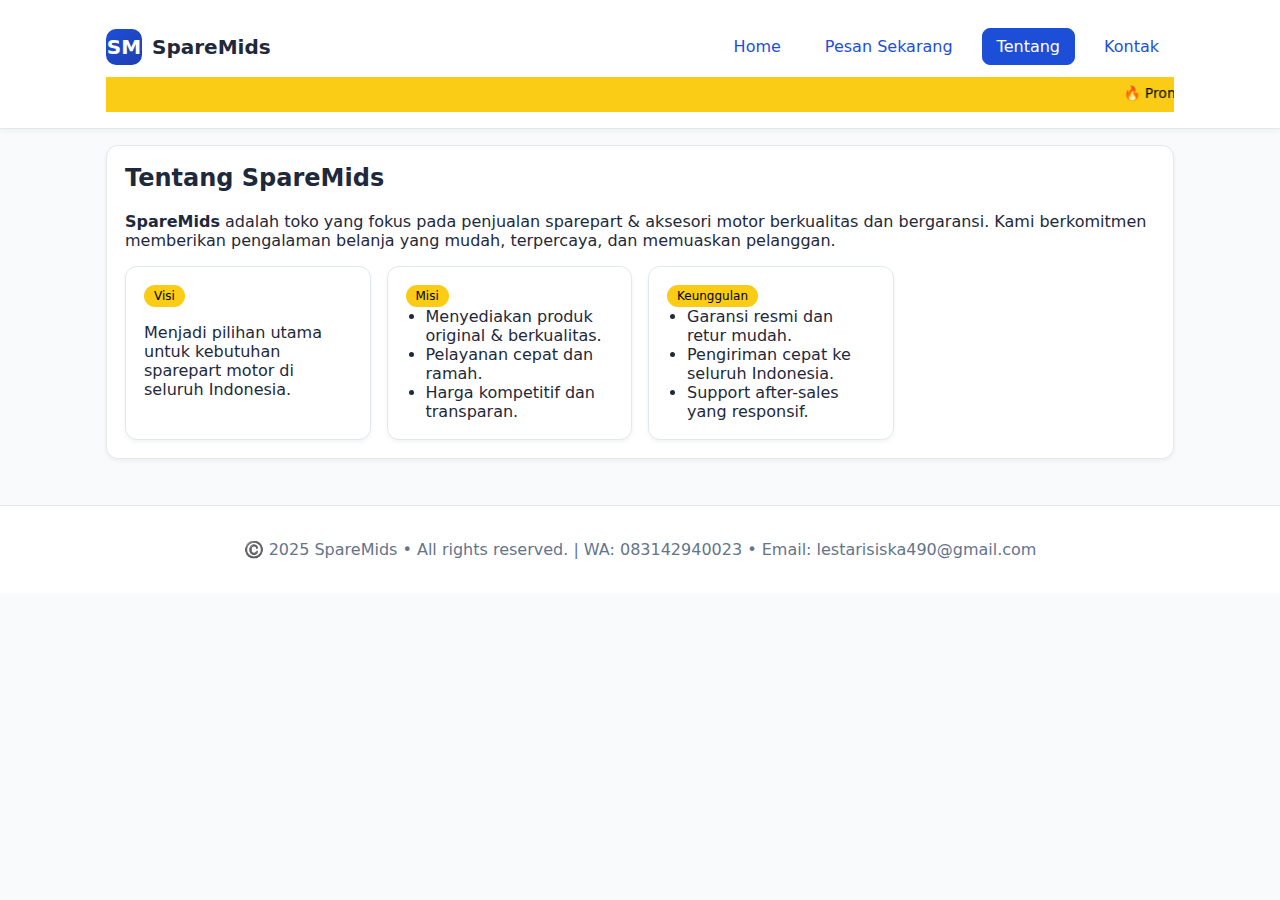
<file: about.html>
<!doctype html>
<html lang="id">
<head>
  <meta charset="utf-8">
  <meta name="viewport" content="width=device-width, initial-scale=1">
  <title>Tentang • SpareMids</title>
  <link rel="stylesheet" href="styles.css">
</head>
<body>

<header class="header">
  <div class="container">
    <div class="nav">
      <div class="logo">
        <div class="logo-badge">SM</div> SpareMids
      </div>
      <nav class="navlinks">
        <a href="index.html">Home</a>
        <a href="order.html">Pesan Sekarang</a>
        <a href="about.html" class="active">Tentang</a>
        <a href="contack.html">Kontak</a>
      </nav>
    </div>
    <div class="topbar">
      <marquee behavior="scroll" direction="left" scrollamount="6">
        🔥 Promo Agustus: Diskon 20% untuk semua oli! | Gratis ongkir untuk pembelian ≥ Rp500.000 | Garansi produk asli 100%.
      </marquee>
    </div>
  </div>
</header>

<main class="container">
  <div class="card">
    <h2 style="margin-top:0">Tentang SpareMids</h2>
    <p>
      <strong>SpareMids</strong> adalah toko yang fokus pada penjualan sparepart & aksesori motor berkualitas dan bergaransi.
      Kami berkomitmen memberikan pengalaman belanja yang mudah, terpercaya, dan memuaskan pelanggan.
    </p>

    <div class="grid" style="margin-top:12px">
      <div class="card">
        <div class="badge">Visi</div>
        <p>Menjadi pilihan utama untuk kebutuhan sparepart motor di seluruh Indonesia.</p>
      </div>
      <div class="card">
        <div class="badge">Misi</div>
        <ul style="padding-left:20px;margin:0">
          <li>Menyediakan produk original & berkualitas.</li>
          <li>Pelayanan cepat dan ramah.</li>
          <li>Harga kompetitif dan transparan.</li>
        </ul>
      </div>
      <div class="card">
        <div class="badge">Keunggulan</div>
        <ul style="padding-left:20px;margin:0">
          <li>Garansi resmi dan retur mudah.</li>
          <li>Pengiriman cepat ke seluruh Indonesia.</li>
          <li>Support after-sales yang responsif.</li>
        </ul>
      </div>
    </div>
  </div>
</main>

<footer>
  <div class="container">
    ©️ 2025 SpareMids • All rights reserved. | WA: 083142940023 • Email: lestarisiska490@gmail.com
  </div>
</footer>

<script src="main.js"></script>
</body>
</html>
</file>
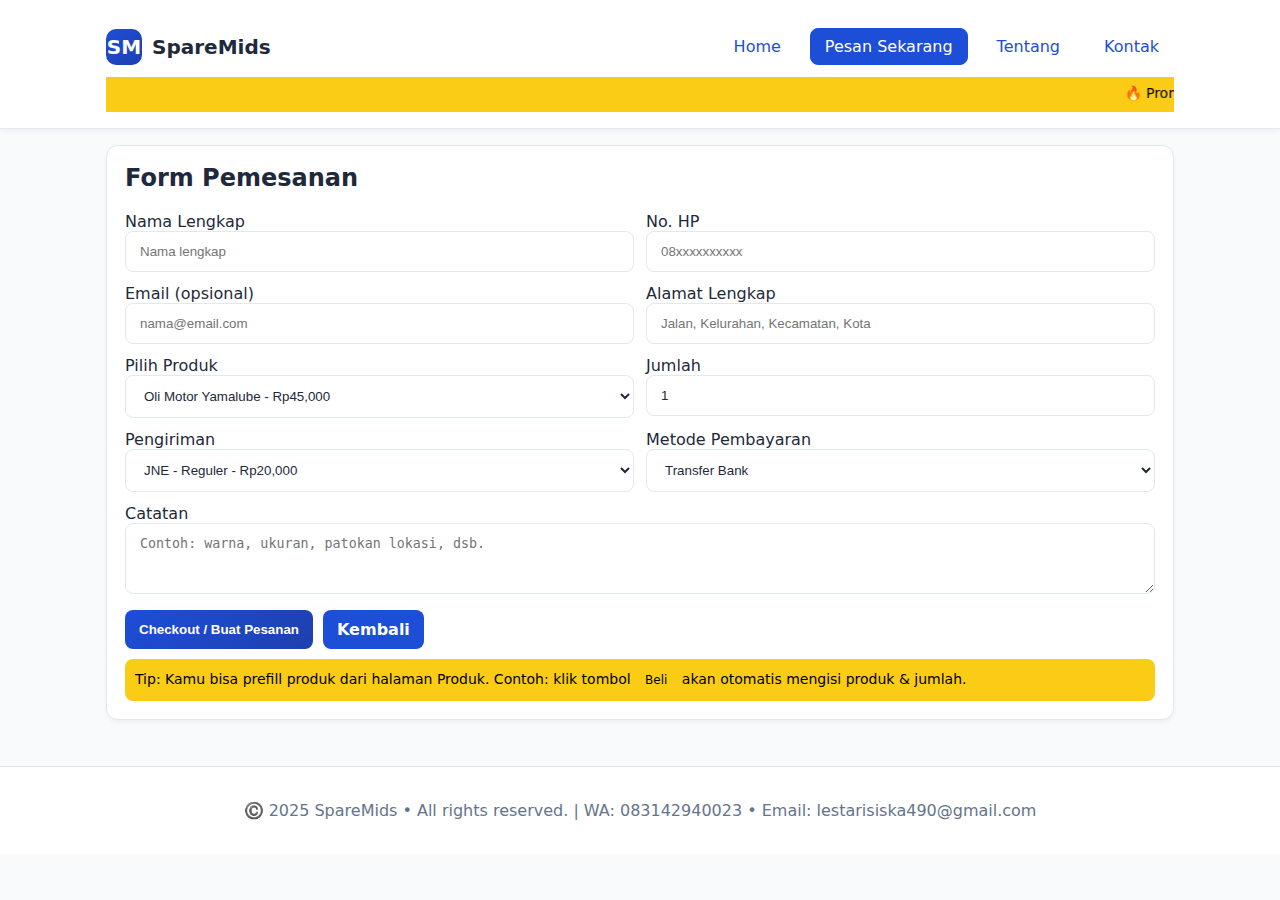
<file: order.html>
<!doctype html>
<html lang="id">
<head>
  <meta charset="utf-8">
  <meta name="viewport" content="width=device-width, initial-scale=1">
  <title>Pemesanan • SpareMids</title>
  <link rel="stylesheet" href="styles.css">
</head>
<body>

<header class="header">
  <div class="container">
    <div class="nav">
      <div class="logo">
        <div class="logo-badge">SM</div> SpareMids
      </div>
      <nav class="navlinks">
        <a href="index.html">Home</a>
        <a href="order.html" class="active">Pesan Sekarang</a>
        <a href="about.html">Tentang</a>
        <a href="contact.html">Kontak</a>
      </nav>
    </div>
    <div class="topbar">
      <marquee behavior="scroll" direction="left" scrollamount="6">
        🔥 Promo Agustus: Diskon 20% untuk semua oli! | Gratis ongkir untuk pembelian ≥ Rp500.000 | Garansi produk asli 100%.
      </marquee>
    </div>
  </div>
</header>

<main class="container">
  <div class="card">
    <h2 style="margin-top:0">Form Pemesanan</h2>
    <form id="order-form" class="form">
      <div class="row">
        <div>
          <label>Nama Lengkap</label>
          <input class="input" name="fullname" placeholder="Nama lengkap" required>
        </div>
        <div>
          <label>No. HP</label>
          <input class="input" name="phone" placeholder="08xxxxxxxxxx" required>
        </div>
      </div>
      <div class="row">
        <div>
          <label>Email (opsional)</label>
          <input class="input" type="email" name="email" placeholder="nama@email.com">
        </div>
        <div>
          <label>Alamat Lengkap</label>
          <input class="input" name="address" placeholder="Jalan, Kelurahan, Kecamatan, Kota" required>
        </div>
      </div>
      <div class="row">
        <div>
          <label>Pilih Produk</label>
          <select id="product" name="product" required></select>
        </div>
        <div>
          <label>Jumlah</label>
          <input id="qty" class="input" type="number" min="1" step="1" name="qty" value="1" required>
        </div>
      </div>
      <div class="row">
        <div>
          <label>Pengiriman</label>
          <select id="shipping" name="shipping"></select>
        </div>
        <div>
          <label>Metode Pembayaran</label>
          <select class="input" name="payment" required>
            <option value="Transfer Bank">Transfer Bank</option>
            <option value="VA / QRIS">VA / QRIS</option>
            <option value="COD (Tunai)">COD (Tunai)</option>
          </select>
        </div>
      </div>
      <div>
        <label>Catatan</label>
        <textarea class="input" name="note" rows="3" placeholder="Contoh: warna, ukuran, patokan lokasi, dsb."></textarea>
      </div>
      <div style="display:flex;gap:10px;flex-wrap:wrap">
        <button class="btn btn-primary" type="submit">Checkout / Buat Pesanan</button>
        <a class="btn" href="index.html">Kembali</a>
      </div>
    </form>
    <div class="alert" style="margin-top:10px">
      Tip: Kamu bisa prefill produk dari halaman Produk. Contoh: klik tombol <span class="badge">Beli</span> akan otomatis mengisi produk & jumlah.
    </div>
  </div>
</main>

<footer>
  <div class="container">
    ©️ 2025 SpareMids • All rights reserved. | WA: 083142940023 • Email: lestarisiska490@gmail.com
  </div>
</footer>

<script src="main.js"></script>
</body>
</html>
</file>
<file: styles.css>
:root {
  --brand: #1d4ed8;
  --brand-dark: #1e40af;
  --accent: #facc15;
  --bg: #f8fafc;
  --card: #ffffff;
  --text: #1e293b;
  --muted: #64748b;
  --border: #e2e8f0;
  --shadow: rgba(0, 0, 0, 0.05);
}

* {
  box-sizing: border-box;
}

html, body {
  margin: 0;
  padding: 0;
  font-family: 'Poppins', system-ui, sans-serif;
  background: var(--bg);
  color: var(--text);
}

a {
  color: var(--brand);
  text-decoration: none;
  transition: color 0.2s ease;
}
a:hover {
  color: var(--brand-dark);
}

.container {
  max-width: 1100px;
  margin: 0 auto;
  padding: 16px;
}

.header {
  position: sticky;
  top: 0;
  background: var(--card);
  border-bottom: 1px solid var(--border);
  box-shadow: 0 2px 6px var(--shadow);
  z-index: 50;
}

.nav {
  display: flex;
  align-items: center;
  justify-content: space-between;
  gap: 16px;
  padding: 12px 0;
}

.logo {
  display: flex;
  align-items: center;
  gap: 10px;
  font-weight: 700;
  font-size: 20px;
}

.logo-badge {
  width: 36px;
  height: 36px;
  border-radius: 10px;
  background: linear-gradient(135deg, var(--brand), var(--brand-dark));
  display: grid;
  place-items: center;
  color: white;
  font-weight: 900;
}

.navlinks {
  display: flex;
  gap: 14px;
}
.navlinks a {
  padding: 8px 14px;
  border-radius: 8px;
  background: transparent;
  border: 1px solid transparent;
  transition: all 0.3s ease;
}
.navlinks a:hover,
.navlinks a.active {
  background: var(--brand);
  color: white;
  border-color: var(--brand);
}

.topbar {
  padding: 8px 0;
  background: var(--accent);
  color: #000;
  font-size: 14px;
}

.layout {
  display: grid;
  grid-template-columns: 260px 1fr;
  gap: 18px;
  margin-top: 18px;
}

.sidebar {
  background: var(--card);
  border: 1px solid var(--border);
  border-radius: 12px;
  padding: 14px;
  box-shadow: 0 2px 4px var(--shadow);
}

.card {
  background: var(--card);
  border: 1px solid var(--border);
  border-radius: 12px;
  padding: 18px;
  box-shadow: 0 2px 4px var(--shadow);
}

.grid {
  display: grid;
  grid-template-columns: repeat(auto-fill, minmax(220px, 1fr));
  gap: 16px;
}

.product img {
  width: 100%;
  height: 150px;
  object-fit: cover;
  border-radius: 10px;
  border: 1px solid var(--border);
  transition: transform 0.3s ease;
}
.product img:hover {
  transform: scale(1.05);
}

.btn {
  display: inline-flex;
  align-items: center;
  justify-content: center;
  padding: 10px 14px;
  border-radius: 8px;
  border: none;
  background: var(--brand);
  color: white;
  cursor: pointer;
  font-weight: 600;
  transition: all 0.3s ease;
}
.btn:hover {
  background: var(--brand-dark);
}
.btn-primary {
  background: linear-gradient(135deg, var(--brand), var(--brand-dark));
}
.btn-primary:hover {
  filter: brightness(1.05);
}

.price {
  font-weight: 700;
  font-size: 18px;
  color: var(--brand-dark);
}

.badge {
  display: inline-block;
  background: var(--accent);
  color: #000;
  padding: 4px 10px;
  border-radius: 999px;
  font-size: 12px;
  font-weight: 500;
}

footer {
  margin-top: 30px;
  border-top: 1px solid var(--border);
  padding: 18px 0;
  color: var(--muted);
  background: var(--card);
  text-align: center;
}

.form {
  display: grid;
  gap: 12px;
}
.input, select, textarea {
  width: 100%;
  padding: 12px 14px;
  border-radius: 8px;
  border: 1px solid var(--border);
  background: var(--card);
  color: var(--text);
}
.row {
  display: grid;
  grid-template-columns: 1fr 1fr;
  gap: 12px;
}

.alert {
  padding: 10px;
  border-radius: 8px;
  background: var(--accent);
  color: #000;
  font-size: 14px;
}

@media (max-width: 900px) {
  .layout {
    grid-template-columns: 1fr;
  }
  .row {
    grid-template-columns: 1fr;
  }
}
</file>
